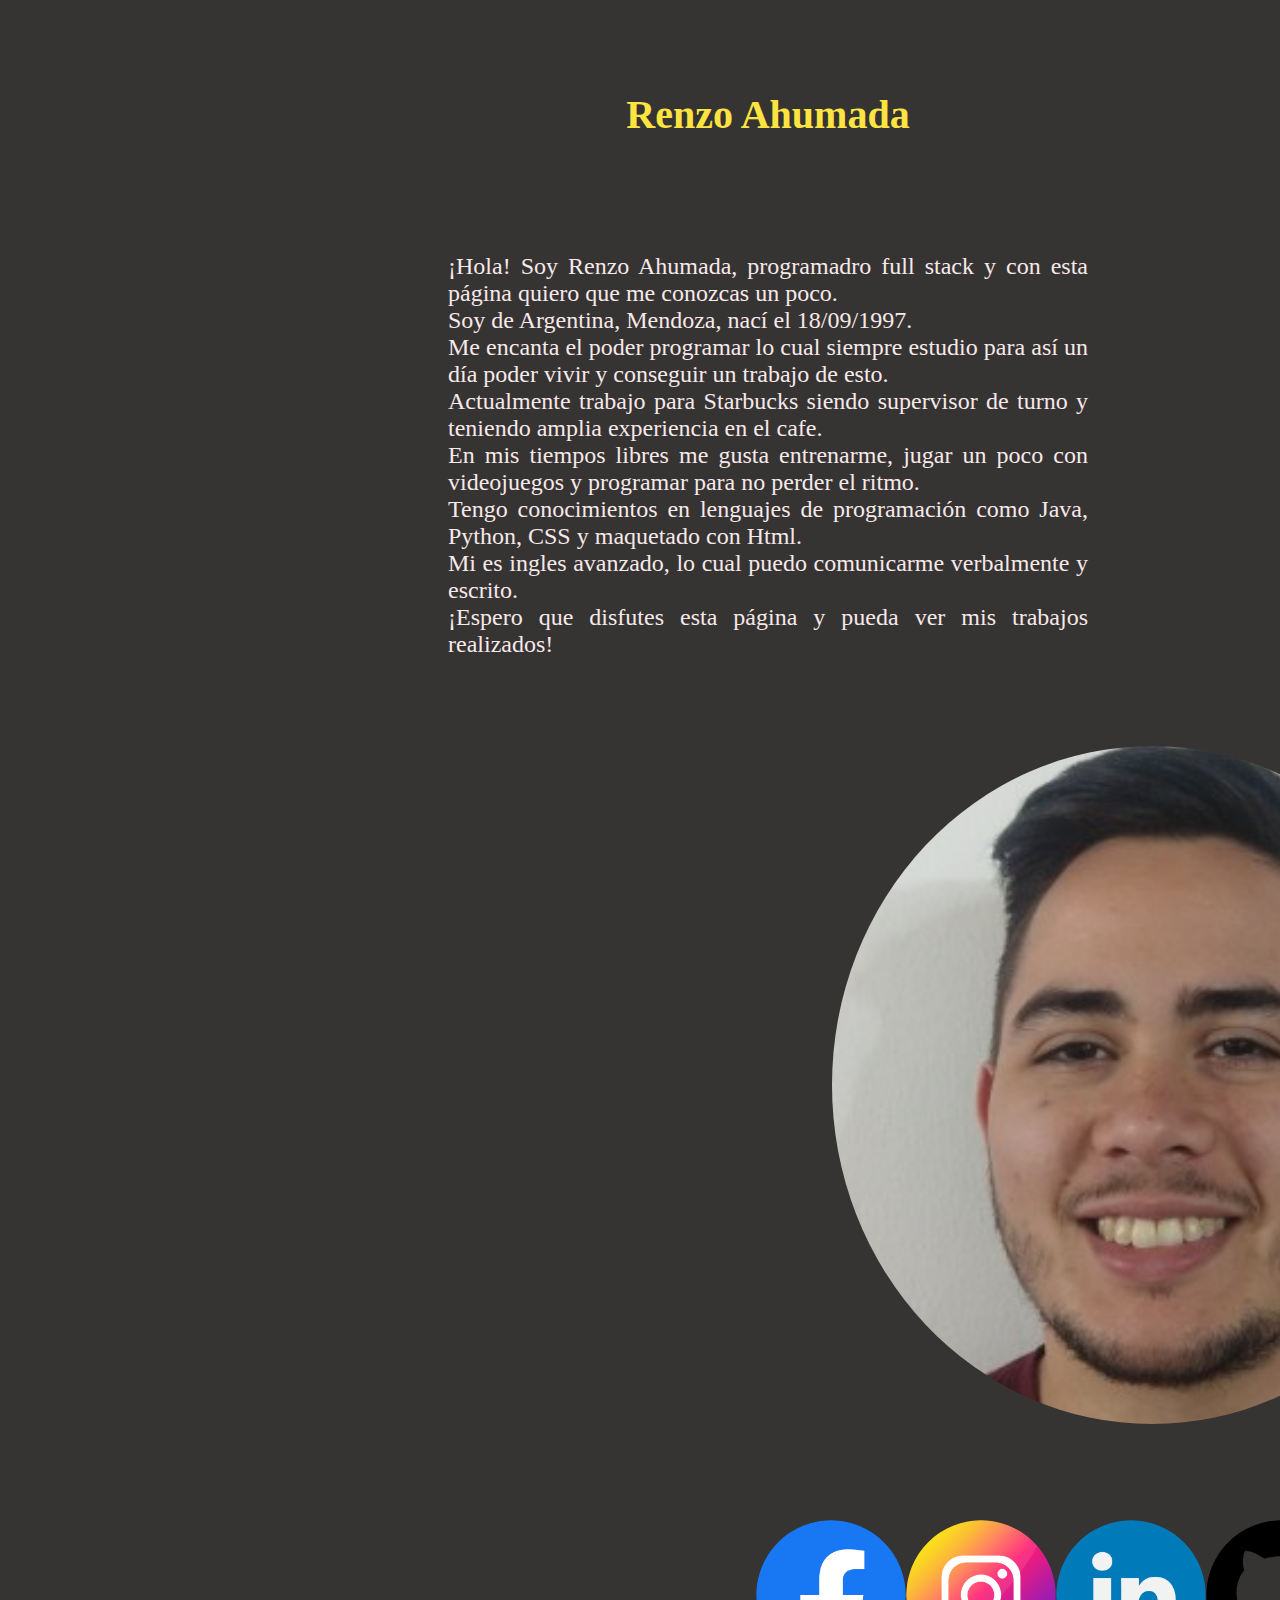
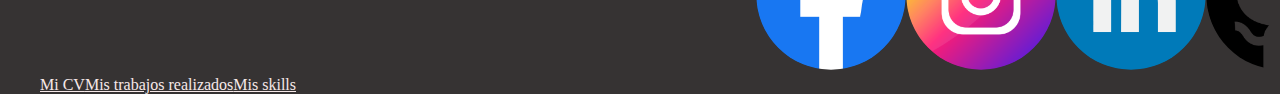
<file: index.html>
<!DOCTYPE html>
<html xmlns:th="http://www.thymeleaf.org">

<head>
    <meta charset="UTF-8">
    <meta name="viewport" content="width=device-width, initial-scale=1.0">
    <title>CV Renzo Ahumada</title>
    <meta name="viewport" content="with=device-with, initial-scale=1">
    <link href="https://cdn.jsdelivr.net/npm/bootstrap@5.1.3/dist/css/bootstrap.min.css" rel="stylesheet"
        integrity="sha384-1BmE4kWBq78iYhFldvKuhfTAU6auU8tT94WrHftjDbrCEXSU1oBoqyl2QvZ6jIW3" crossorigin="anonymous">
    <script src="https://cdn.jsdelivr.net/npm/bootstrap@5.1.3/dist/js/bootstrap.bundle.min.js"
        integrity="sha384-ka7Sk0Gln4gmtz2MlQnikT1wXgYsOg+OMhuP+IlRH9sENBO0LRn5q+8nbTov4+1p"
        crossorigin="anonymous"></script>
    <link href="statics/Css/Css Cv.css" rel="stylesheet">
    <link rel="stylesheet" href="statics/Css/PieDePaginaCss.css">

</head>

<body>


    <section class="title">
        <div class="header">
            <div class="inner-header">
                <header class="title-header">
                    <h1 class="h1-header">
                        Renzo Ahumada
                    </h1>
                </header>
            </div>
        </div>
        <section class="profile">
            <div class="header">
                <div class="inner-header">
                    <div class="text-items">
                        <p class="text">
                            ¡Hola!
                            Soy Renzo Ahumada, programadro full stack y con esta página quiero que me conozcas un
                            poco. <br>
                            Soy de Argentina, Mendoza, nací el 18/09/1997. <br>
                            Me encanta el poder programar lo cual siempre estudio para así un día poder vivir y
                            conseguir un trabajo de esto. <br>
                            Actualmente trabajo para Starbucks siendo supervisor de turno y teniendo amplia
                            experiencia en el cafe. <br>
                            En mis tiempos libres me gusta entrenarme, jugar un poco con videojuegos y programar para no perder el ritmo. <br>
                            Tengo conocimientos en lenguajes de programación como Java, Python, CSS y maquetado con Html. <br>
                            Mi es ingles avanzado, lo cual puedo comunicarme verbalmente y escrito.<br>
                            ¡Espero que disfutes esta página y pueda ver mis trabajos realizados!
                        </p>
                    </div>
                </div>
            </div>
        </section>
    </section>
    <section class="img">
        <div class="header">
            <div class="inner-header">
                <div class="img-inner">
                    <img src="statics/Imagenes/foto-perfil.jpg" alt="profile-photo" class="img">
                </div>
            </div>
        </div>
        <div class="header">
            <div class="inner-header">
                <div class="img-logos">
                    <ul>
                        <li>
                            <a href="https://www.facebook.com/renzo.ahumada2/" target="blank"><img
                                    src="statics/Imagenes/facebook.png" alt="facebook-logo" class="img-logos"></a>
                            <a href="https://www.instagram.com/renzo.ahumada28/" target="blank"><img
                                    src="statics/Imagenes/instagram.png" alt="instragram-logo" class="img-logos"></a>
                            <a href="https://www.linkedin.com/in/renzo-nicolas-ahumada-501154224/" target="blank"><img
                                    src="statics/Imagenes/linkedin.png" alt="linkedin-logo" class="img-logos"></a>
                            <a href="https://github.com/RenzoAhumada" target="blank"> <img
                                    src="statics/Imagenes/github.png" alt="github-logo" class="img-logos"></a>
                        </li>
                    </ul>
                </div>
            </div>
        </div>
    </section>
    <section>
        <ul class="nav justify-content-center">
            <li class="nav-item">
                <a class="nav-link active" aria-current="page"
                    href="https://drive.google.com/file/d/1q-SgF1Yj4UUEvHDwx_kTGXyS5ldj7uvd/view?usp=sharing"
                    target="blank" id="cv">Mi CV</a>
            </li>
            <li class="nav-item">
                <a class="nav-link" href="Layout/proyectos-realizados.html" id="cv">Mis trabajos realizados</a>
            </li>
            <li class="nav-item">
                <a class="nav-link" href="#" id="cv">Mis skills</a>
            </li>
        </ul>

    </section>

    <script src="https://cdn.jsdelivr.net/npm/@popperjs/core@2.10.2/dist/umd/popper.min.js"
        integrity="sha384-7+zCNj/IqJ95wo16oMtfsKbZ9ccEh31eOz1HGyDuCQ6wgnyJNSYdrPa03rtR1zdB"
        crossorigin="anonymous"></script>
    <script src="https://cdn.jsdelivr.net/npm/bootstrap@5.1.3/dist/js/bootstrap.min.js"
        integrity="sha384-QJHtvGhmr9XOIpI6YVutG+2QOK9T+ZnN4kzFN1RtK3zEFEIsxhlmWl5/YESvpZ13"
        crossorigin="anonymous"></script>
</body>

</html>
</file>
<file: statics/Css/Css Cv.css>
body {
  background-color: #363333;
  font-style: Helvetica;
  margin: 0px;
  padding: 0px;
  text-align: justify;

}
@media (max-width: 1920px){

  .header {
    width: 100%;
    height: 50%;
    padding-right: 15%;
    align-items: center;
  }

  .inner-header {
    padding-left: 35%;
    padding-top: 5%;
    padding-right: 15%;

  }

  .h1-header {
    font-size: 250%;
    color: #FEE440;
    text-align: center;

  }

  .text {
    font-size: 150%;
    color: #F6E9E9;
  
  }
  .img-inner{
    text-align: center;
    
  }
  .img {
    padding-left: 20%;
    padding-right: 20%;
    width: 100%;
    border-top-left-radius: 50% 50%;
    border-top-right-radius: 50% 50%;
    border-bottom-right-radius: 50% 50%;
    border-bottom-left-radius: 50% 50%;
    border-radius: 50%;
  }

  .img-logos {
    text-align: center;
    padding: 1.5%;
    width: 100%;
    border-top-left-radius: 50% 50%;
    border-top-right-radius: 50% 50%;
    border-bottom-right-radius: 50% 50%;
    border-bottom-left-radius: 50% 50%;
    border-radius: 50%;
  }

  ul {
    list-style-type: initial;
    text-align: center;
  }

  li {
    text-align: center;
    display: flex;
    float: left;
  
    list-style: none;
  }

  .skills {
    padding: 10%;
  }

  li.skils {
    display: none;
    padding-inline-end: 10%;
  }

  #button {
    padding: 25%;
  }

  #cv {
    color: #F6E9E9;
  }
}
  

@media (max-width: 1024px) {
  .header {
    width: 100%;
    height: 50%;
    padding-right: 15%;
    align-items: center;
  }

  .inner-header {
    padding-left: 35%;
    padding-top: 5%;
    padding-right: 15%;

  }

  .h1-header {
    font-size: 250%;
    color: #FEE440;
    text-align: center;

  }

  .text {
    font-size: 100%;
    color: #F6E9E9;
  
  }
  .img-inner{
    text-align: center;
    
  }
  .img {
    padding-left: 20%;
    padding-right: 20%;
    width: 100%;
    border-top-left-radius: 50% 50%;
    border-top-right-radius: 50% 50%;
    border-bottom-right-radius: 50% 50%;
    border-bottom-left-radius: 50% 50%;
    border-radius: 50%;
  }

  .img-logos {
    text-align: center;
    padding: 1.5%;
    width: 100%;
    border-top-left-radius: 50% 50%;
    border-top-right-radius: 50% 50%;
    border-bottom-right-radius: 50% 50%;
    border-bottom-left-radius: 50% 50%;
    border-radius: 50%;
  }

  ul {
    list-style-type: initial;
    text-align: center;
  }

  li {
    text-align: center;
    display: flex;
    float: left;
  
    list-style: none;
  }

  .skills {
    padding: 10%;
  }

  li.skils {
    display: none;
    padding-inline-end: 10%;
  }

  #button {
    padding: 25%;
  }

  #cv {
    color: #F6E9E9;
  }
}

@media (max-width: 768px) {
  .header {
    width: 100%;
    height: 50%;
    padding-right: 15%;
    align-items: center;
  }

  .inner-header {
    padding-left: 35%;
    padding-top: 5%;
    padding-right: 15%;

  }

  .h1-header {
    font-size: 100%;
    color: #FEE440;
    text-align: center;

  }

  .text {
    font-size: 75%;
    color: #F6E9E9;
  
  }
  .img-inner{
    text-align: center;
    
  }
  .img {
    padding-left: 20%;
    padding-right: 20%;
    width: 100%;
    border-top-left-radius: 50% 50%;
    border-top-right-radius: 50% 50%;
    border-bottom-right-radius: 50% 50%;
    border-bottom-left-radius: 50% 50%;
    border-radius: 50%;
  }

  .img-logos {
    text-align: center;
    padding: 1.5%;
    width: 100%;
    border-top-left-radius: 50% 50%;
    border-top-right-radius: 50% 50%;
    border-bottom-right-radius: 50% 50%;
    border-bottom-left-radius: 50% 50%;
    border-radius: 50%;
  }

  ul {
    list-style-type: initial;
    text-align: center;
  }

  li {
    text-align: center;
    display: flex;
    float: left;
  
    list-style: none;
  }

  .skills {
    padding: 10%;
  }

  li.skils {
    display: none;
    padding-inline-end: 10%;
  }

  #button {
    padding: 25%;
  }

  #cv {
    color: #F6E9E9;
  }
}

@media (max-width: 480px) {
  .header {
    width: 100%;
    height: 50%;
    padding-right: 15%;
    align-items: center;
  }

  .inner-header {
    padding-left: 35%;
    padding-top: 5%;
    padding-right: 15%;

  }

  .h1-header {
    font-size: 100%;
    color: #FEE440;
    text-align: center;

  }

  .text {
    font-size: 75%;
    color: #F6E9E9;
  
  }
  .img-inner{
    text-align: center;
    
  }
  .img {
    padding-left: 20%;
    padding-right: 20%;
    width: 100%;
    border-top-left-radius: 50% 50%;
    border-top-right-radius: 50% 50%;
    border-bottom-right-radius: 50% 50%;
    border-bottom-left-radius: 50% 50%;
    border-radius: 50%;
  }

  .img-logos {
    text-align: center;
    padding: 1.5%;
    width: 100%;
    border-top-left-radius: 50% 50%;
    border-top-right-radius: 50% 50%;
    border-bottom-right-radius: 50% 50%;
    border-bottom-left-radius: 50% 50%;
    border-radius: 50%;
  }

  ul {
    list-style-type: initial;
    text-align: center;
  }

  li {
    text-align: center;
    display: flex;
    float: left;
  
    list-style: none;
  }

  .skills {
    padding: 10%;
  }

  li.skils {
    display: none;
    padding-inline-end: 10%;
  }

  #button {
    padding: 25%;
  }

  #cv {
    color: #F6E9E9;
  }
}

@media (max-width: 320px) {
  .header {
    width: 100%;
    height: 50%;
    padding-right: 15%;
    align-items: center;
  }

  .inner-header {
    padding-left: 35%;
    padding-top: 5%;
    padding-right: 15%;

  }

  .h1-header {
    font-size: 100%;
    color: #FEE440;
    text-align: center;

  }

  .text {
    font-size: 60%;
    color: #F6E9E9;
  
  }
  .img-inner{
    text-align: center;
    
  }
  .img {
    padding-left: 20%;
    padding-right: 20%;
    width: 100%;
    border-top-left-radius: 50% 50%;
    border-top-right-radius: 50% 50%;
    border-bottom-right-radius: 50% 50%;
    border-bottom-left-radius: 50% 50%;
    border-radius: 50%;
  }

  .img-logos {
    text-align: center;
    padding: 1.5%;
    width: 100%;
    border-top-left-radius: 50% 50%;
    border-top-right-radius: 50% 50%;
    border-bottom-right-radius: 50% 50%;
    border-bottom-left-radius: 50% 50%;
    border-radius: 50%;
  }

  ul {
    list-style-type: initial;
    text-align: center;
  }

  li {
    text-align: center;
    display: flex;
    float: left;
  
    list-style: none;
  }

  .skills {
    padding: 10%;
  }

  li.skils {
    display: none;
    padding-inline-end: 10%;
  }

  #button {
    padding: 25%;
  }

  #cv {
    color: #F6E9E9;
  }
}
</file>
<file: statics/Css/PieDePaginaCss.css>
footer{
    padding: 1.8rem;
    color: #42C2FF;
    padding-bottom: 0%;
    background-color:#B8FFF9;
}

footer section{
    float: right;
}

footer p{
    margin: 0%;
}

footer a{
    transition: color 0.3s ease;
    color: #CAF0F8;
    text-decoration: none;
}

/* Reset */
.cartera, .tarjeta, .tarjeta a {
    -webkit-box-sizing: border-box;
    -moz-box-sizing: border-box;
    box-sizing: border-box;
    }
    /* Contenedor general */
    .cartera {
    position: relative;
    width: 60%;
    max-width: 500px;
    
    text-align: center;
    line-height: 56px;
    font-size: 14px;
    font-family: sans-serif;
    }
    /* Cada tarjeta */
    .tarjeta {
    position: relative;
    width: 100%;
    height: 30px;
    margin: 0 auto;
    padding: 0;
    text-align: left;

    }
    /* Estado normal */
    .tarjeta a {
    position: relative;
    display: block;
    top: -6px;
    left: 50%;
    width: 70%;
    margin-left: -48%;
    padding: 0 0 0 16px;
    line-height: 32px;
    font-weight: normal;
    border-radius: 16px 16px 0 0;
    text-decoration: none;
    box-shadow: 0 -2px 2px rgba(0,0,0,.1), 0 0 20px rgba(0,0,0,.2) inset; 
    -webkit-transition: all .2s linear;
    -moz-transition: all .2s linear;
    transition: all .2s linear;
    }
    /* Elevación de las tarjetas */
    .tarjeta a:hover {
    line-height: 52px;
    top: -26px;
    text-decoration: none;
    }

    /* Logos */
    .tarjeta a:before { 
    display: inline-block; *display: inline; zoom: 1;
    width: 20px;
    margin-right: 10px;
    text-align: center;
    font-family: Fontawesome;
    font-size: 18px;
    }

    /* Sombra parte inferior */
    .tarjeta a:after {
    content: "";
    position: absolute;
    bottom: 0;
    left: 50%;
    width: 102%;
    margin-left: -51%;
    height: 2px;
    display: block;
    border-radius: 80px 80px 0 0 ;
    box-shadow: 0 -2px 6px #666;
    z-index: -1;
    }



    /* Colores Facebook */
    .tarjeta.tfacebook a {
    color: #ccc;
    background: #3B559F;
    border-top: 2px solid #6B83C9;
    }

    /* Colores Instagram */
    .tarjeta.tinstagram a {
    color: #ccc;
    /*background: #b41291;*/
    border-top: 2px solid #83A9CB;
    background-image: url("../Imagenes/fondoinstagram.png");
    }
</file>
